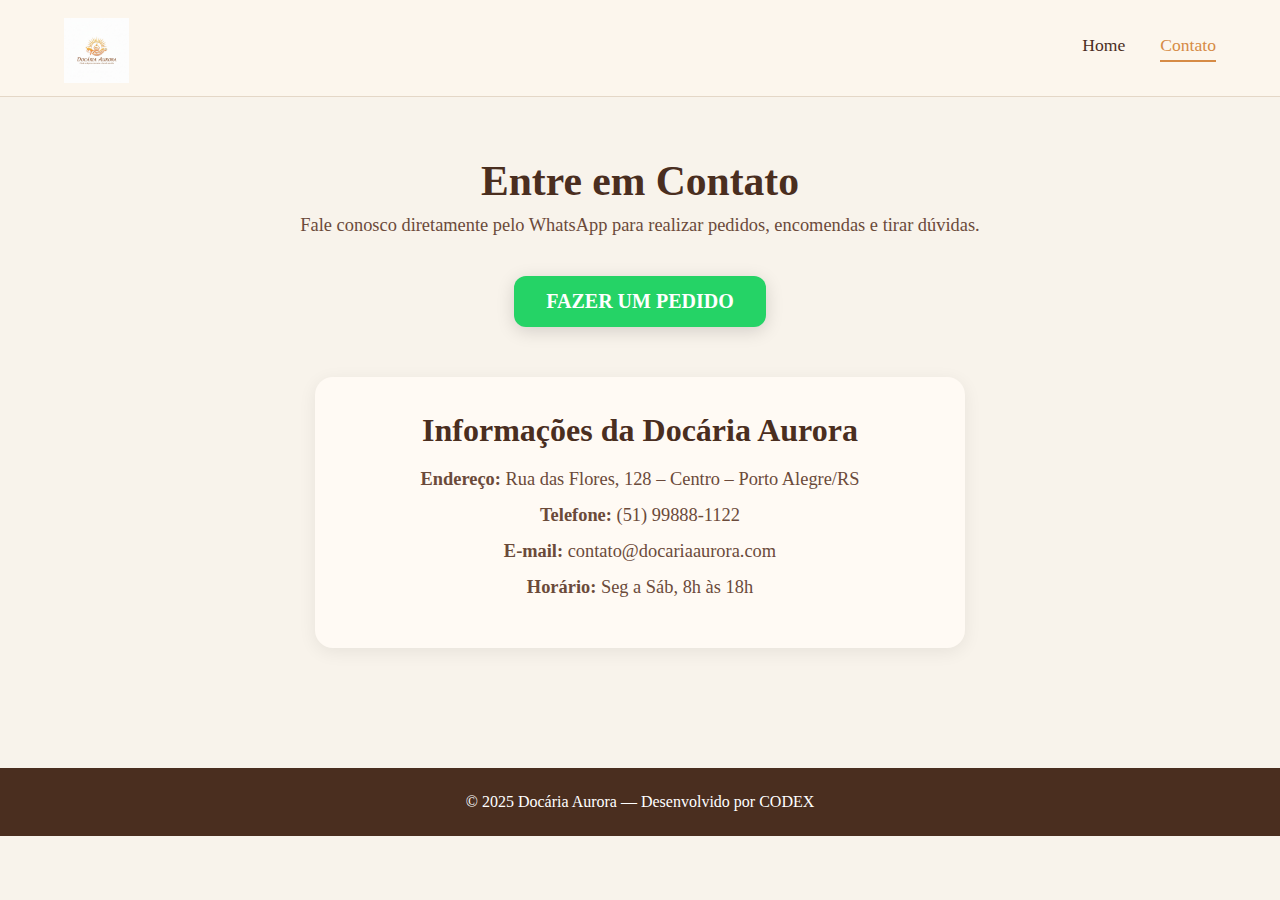
<file: contato.html>
<!DOCTYPE html>
<html lang="pt-BR">
<head>
    <meta charset="UTF-8">
    <meta name="viewport" content="width=device-width, initial-scale=1.0">
    <title>Contato | Docária Aurora</title>
    <link rel="stylesheet" href="css/style.css">
</head>
<body>

    <!-- HEADER -->
    <header class="header">
    <div class="container header-content">
        <a href="index.html" class="logo">
            <img src="img/logo-docaria.png" alt="Logo Docária Aurora">
        </a>

        <nav>
            <a href="index.html">Home</a>
            <a href="contato.html" class="active">Contato</a>
        </nav>
    </div>
    </header>


    <!-- SEÇÃO CONTATO -->
    <section class="contato-section">
        <div class="container">

            <h1>Entre em Contato</h1>
            <p class="subtitulo">
                Fale conosco diretamente pelo WhatsApp para realizar pedidos, encomendas e tirar dúvidas.
            </p>

            <!-- BOTÃO DE PEDIDO -->
            <div style="text-align: center; margin: 30px 0 50px 0;">
                <a href="https://wa.me/5551998881122?text=Olá! Quero fazer um pedido 😊"
                   class="btn-whatsapp"
                   target="_blank">
                    FAZER UM PEDIDO
                </a>
            </div>

            <!-- INFO DO COMÉRCIO -->
            <div class="info-contato">

                <h2>Informações da Docária Aurora</h2>

                <p><strong>Endereço:</strong> Rua das Flores, 128 – Centro – Porto Alegre/RS</p>
                <p><strong>Telefone:</strong> (51) 99888-1122</p>
                <p><strong>E-mail:</strong> contato@docariaaurora.com</p>
                <p><strong>Horário:</strong> Seg a Sáb, 8h às 18h</p>
                </div>
            </div>
        </div>
    </section>

    <!-- RODAPÉ -->
    <footer class="footer">
        <div class="container">
            <p>© 2025 Docária Aurora — Desenvolvido por CODEX</p>
        </div>
    </footer>

</body>
</html>
</file>
<file: css/style.css>
/* ====== RESET ====== */
* {
  margin: 0;
  padding: 0;
  box-sizing: border-box;
}

body {
  font-family: 'Georgia', serif;
  background-color: #f8f3eb;
  color: #4a2e1f;
}

img {
  max-width: 100%;
  display: block;
}

.container {
  width: 90%;
  max-width: 1200px;
  margin: 0 auto;
}

/* ====== HEADER ====== */
.header {
  background: #fcf6ed;
  padding: 20px 0;
  border-bottom: 1px solid #e4d7c7;
}

.header-content {
  display: flex;
  justify-content: space-between;
  align-items: center;
}

.logo {
  height: 60px;
}

.nav-list {
  display: flex;
  gap: 40px;
  list-style: none;
}

.nav-list a {
  text-decoration: none;
  color: #4a2e1f;
  font-size: 1.05rem;
  transition: 0.2s;
}

.nav-list a:hover {
  color: #d68b45;
}

/* ====== HERO CORRIGIDO ====== */
.hero {
    width: 100%;
    min-height: 550px;
    display: flex;
    align-items: center;
    justify-content: space-between;
    padding: 60px 0;
    background-color: #f8f1e8;
}

/* Caixa do texto */
.hero-content {
    max-width: 480px;
    margin-left: 80px;
    background: #fff;
    padding: 40px 35px;
    border-radius: 20px;
    box-shadow: 0px 4px 18px rgba(0,0,0,0.07);
}

.hero h1 {
  font-size: 3.4rem;
  line-height: 1.1;
  margin-bottom: 20px;
  color: #4a2e1f;
}

.hero p {
  font-size: 1.2rem;
  margin-bottom: 25px;
  color: #4a2e1f;
}

.hero-img {
    width: 50%;
    max-width: 600px;  /* impede de ficar gigante */
    display: flex;
    justify-content: center;
}

.hero-img img {
    width: 100%;
    height: auto;
    object-fit: contain;
}


.btn {
  background: #d78f4d;
  padding: 12px 26px;
  display: inline-block;
  border-radius: 8px;
  color: #fff;
  font-size: 1.1rem;
  text-decoration: none;
  transition: 0.2s;
}

.btn:hover {
  background: #c57c38;
}

/* Imagem à direita perfeitamente encaixada */
.hero-img {
    width: 50%;
    height: 100%;
    display: flex;
    justify-content: flex-end;
}

.hero-img img {
    width: 100%;
    height: auto;
    object-fit: cover;
    border-radius: 0;
}

/* ====== PRODUTOS ====== */
.produtos {
  padding: 70px 0;
}

.cards {
    display: flex;
    justify-content: center;
    gap: 40px;
    padding: 40px 0;
}

.card {
    width: 330px;
    background: #f9f3e9;
    border-radius: 12px;
    padding: 20px;
    text-align: center;
    box-shadow: 0 2px 8px rgba(0,0,0,0.1);

    /* Deixa todos os cards com a mesma altura interna */
    display: flex;
    flex-direction: column;
    justify-content: flex-start;
}

.card img {
    width: 100%;
    height: 280px;       /* agora TODAS as imagens ficam IGUAIS */
    object-fit: cover;   /* corta com perfeição sem distorcer */
    border-radius: 10px;
    margin-bottom: 20px;
}

.card h3 {
    font-size: 28px;
    margin-bottom: 10px;
    color: #633c2f;
}

.card p {
    font-size: 16px;
    margin-bottom: 20px;
    color: #633c2fcc;
}

.card button {
    background-color: #d7a46a;
    color: white;
    padding: 10px 20px;
    border: none;
    border-radius: 8px;
    font-size: 16px;
    cursor: pointer;
    transition: .2s;
}

.card button:hover {
    background-color: #c89255;
}


.btn-sm {
  background: #d78f4d;
  padding: 10px 20px;
  border-radius: 8px;
  color: #fff;
  text-decoration: none;
  font-size: 0.95rem;
  transition: 0.2s;
}

.btn-sm:hover {
  background: #c57c38;
}

/* ====== SOBRE ====== */
.sobre {
  padding: 80px 0;
  display: grid;
  grid-template-columns: 1fr 1fr;
  gap: 40px;
  align-items: center;
}

.sobre h2 {
  font-size: 2.3rem;
  margin-bottom: 20px;
}

.sobre p {
  font-size: 1.1rem;
  line-height: 1.6;
}

.sobre-img img {
  border-radius: 16px;
}

/* ====== FOOTER ====== */
.footer {
  background: #4a2e1f;
  color: #fff;
  text-align: center;
  padding: 25px 0;
  margin-top: 60px;
}

/* ====== RESPONSIVO ====== */
@media(max-width: 900px) {

  .hero {
    flex-direction: column;
    text-align: center;
    padding: 40px 20px;
  }

  .hero-content {
    margin-left: 0;
  }

  .hero-img {
    width: 100%;
    margin-top: 30px;
  }

  .hero h1 {
    font-size: 2.6rem;
  }

  .cards {
    grid-template-columns: 1fr 1fr;
  }
}

@media(max-width: 600px) {

  .header-content {
    flex-direction: column;
    gap: 15px;
  }

  .cards {
    grid-template-columns: 1fr;
  }

  .sobre {
    grid-template-columns: 1fr;
  }
}

/* ====== MODAL ====== */
.modal {
    display: none;
    position: fixed;
    inset: 0;
    background: rgba(0,0,0,0.55);
    justify-content: center;
    align-items: center;
    z-index: 9999;
}

.modal.show {
    display: flex;
}

.modal-content {
    background: #fffaf4;
    padding: 25px;
    width: 90%;
    max-width: 450px;
    border-radius: 16px;
    position: relative;
    text-align: center;
    box-shadow: 0 5px 25px rgba(0,0,0,0.2);
    animation: fadeIn .25s ease;
}

@keyframes fadeIn {
    from { transform: scale(.95); opacity: 0; }
    to { transform: scale(1); opacity: 1; }
}

.modal-content img {
    width: 100%;
    border-radius: 12px;
    margin-bottom: 15px;
}

.close {
    position: absolute;
    top: 10px;
    right: 15px;
    font-size: 32px;
    cursor: pointer;
    color: #4a2e1f;
}

/* ====== BOTÃO WHATSAPP ====== */
.btn-whatsapp {
    background: #25D366;
    padding: 14px 32px;
    color: white;
    font-size: 1.2rem;
    border-radius: 10px;
    text-decoration: none;
    font-weight: bold;
    box-shadow: 0px 4px 10px rgba(0,0,0,0.15);
    transition: .2s;
}

.btn-whatsapp:hover {
    background: #1ebe5d;
    transform: scale(1.03);
}

/* ====== HEADER ====== */
.header {
  background: #fcf6ed;
  padding: 18px 0;
  border-bottom: 1px solid #e4d7c7;
}

.header .container {
  display: flex;
  justify-content: space-between;
  align-items: center;
}

.header .logo img {
  height: 65px;
}

.header nav {
  display: flex;
  gap: 35px;
}

.header nav a {
  text-decoration: none;
  color: #4a2e1f;
  font-size: 1.1rem;
  font-weight: 500;
  padding-bottom: 4px;
  transition: 0.2s;
}

.header nav a:hover {
  color: #d68b45;
}

.header nav a.active {
  border-bottom: 2px solid #d68b45;
  color: #d68b45;
}
/* ====== CONTATO ====== */

.contato-section {
    padding: 60px 0;
}

.contato-section h1 {
    font-size: 2.6rem;
    margin-bottom: 10px;
    color: #4a2e1f;
    text-align: center;
}

.contato-section .subtitulo {
    text-align: center;
    font-size: 1.15rem;
    margin-bottom: 40px;
    color: #6b4a3a;
}

/* --- BOTÃO WHATSAPP --- */
.btn-whatsapp {
    background: #25D366;
    color: white;
    padding: 14px 32px;
    border-radius: 12px;
    font-size: 1.25rem;
    font-weight: bold;
    text-decoration: none;
    display: inline-block;
    transition: 0.25s ease;
    box-shadow: 0 4px 18px rgba(0, 0, 0, 0.15);
}

.btn-whatsapp:hover {
    background: #1eb154;
    transform: scale(1.04);
}

/* --- BLOCO DE INFORMAÇÕES --- */
.info-contato {
    background: #fffaf4;
    padding: 35px;
    border-radius: 18px;
    box-shadow: 0 4px 18px rgba(0,0,0,0.07);
    max-width: 650px;
    margin: 0 auto;
}

.info-contato h2 {
    font-size: 2rem;
    margin-bottom: 20px;
    text-align: center;
    color: #4a2e1f;
}

.info-contato p {
    font-size: 1.15rem;
    margin-bottom: 15px;
    color: #6b4a3a;
    text-align: center;
}

/* Caixa do formulário de cadastro */
.form-container {
    background-color: #fff;
    padding: 30px;
    border-radius: 8px;
    box-shadow: 0 4px 8px rgba(0, 0, 0, 0.1);
    max-width: 500px;
    margin: 50px auto;
}

/* Título */
.form-container h2 {
    text-align: center;
    font-size: 2em;
    margin-bottom: 20px;
}

/* Layout do formulário */
.form-container form {
    display: flex;
    flex-direction: column;
}

/* Labels */
.form-container label {
    font-size: 14px;
    margin-bottom: 6px;
    color: #333;
}

/* Inputs */
.form-container input {
    padding: 12px;
    border: 1px solid #ccc;
    border-radius: 4px;
    margin-bottom: 15px;
    font-size: 14px;
}

.form-container input:focus {
    border-color: #007bff;
    outline: none;
}

/* Botão */
.form-container button {
    padding: 12px;
    background-color: #007bff;
    color: white;
    font-size: 16px;
    border: none;
    border-radius: 4px;
    cursor: pointer;
}

.form-container button:hover {
    background-color: #0056b3;
}
</file>
